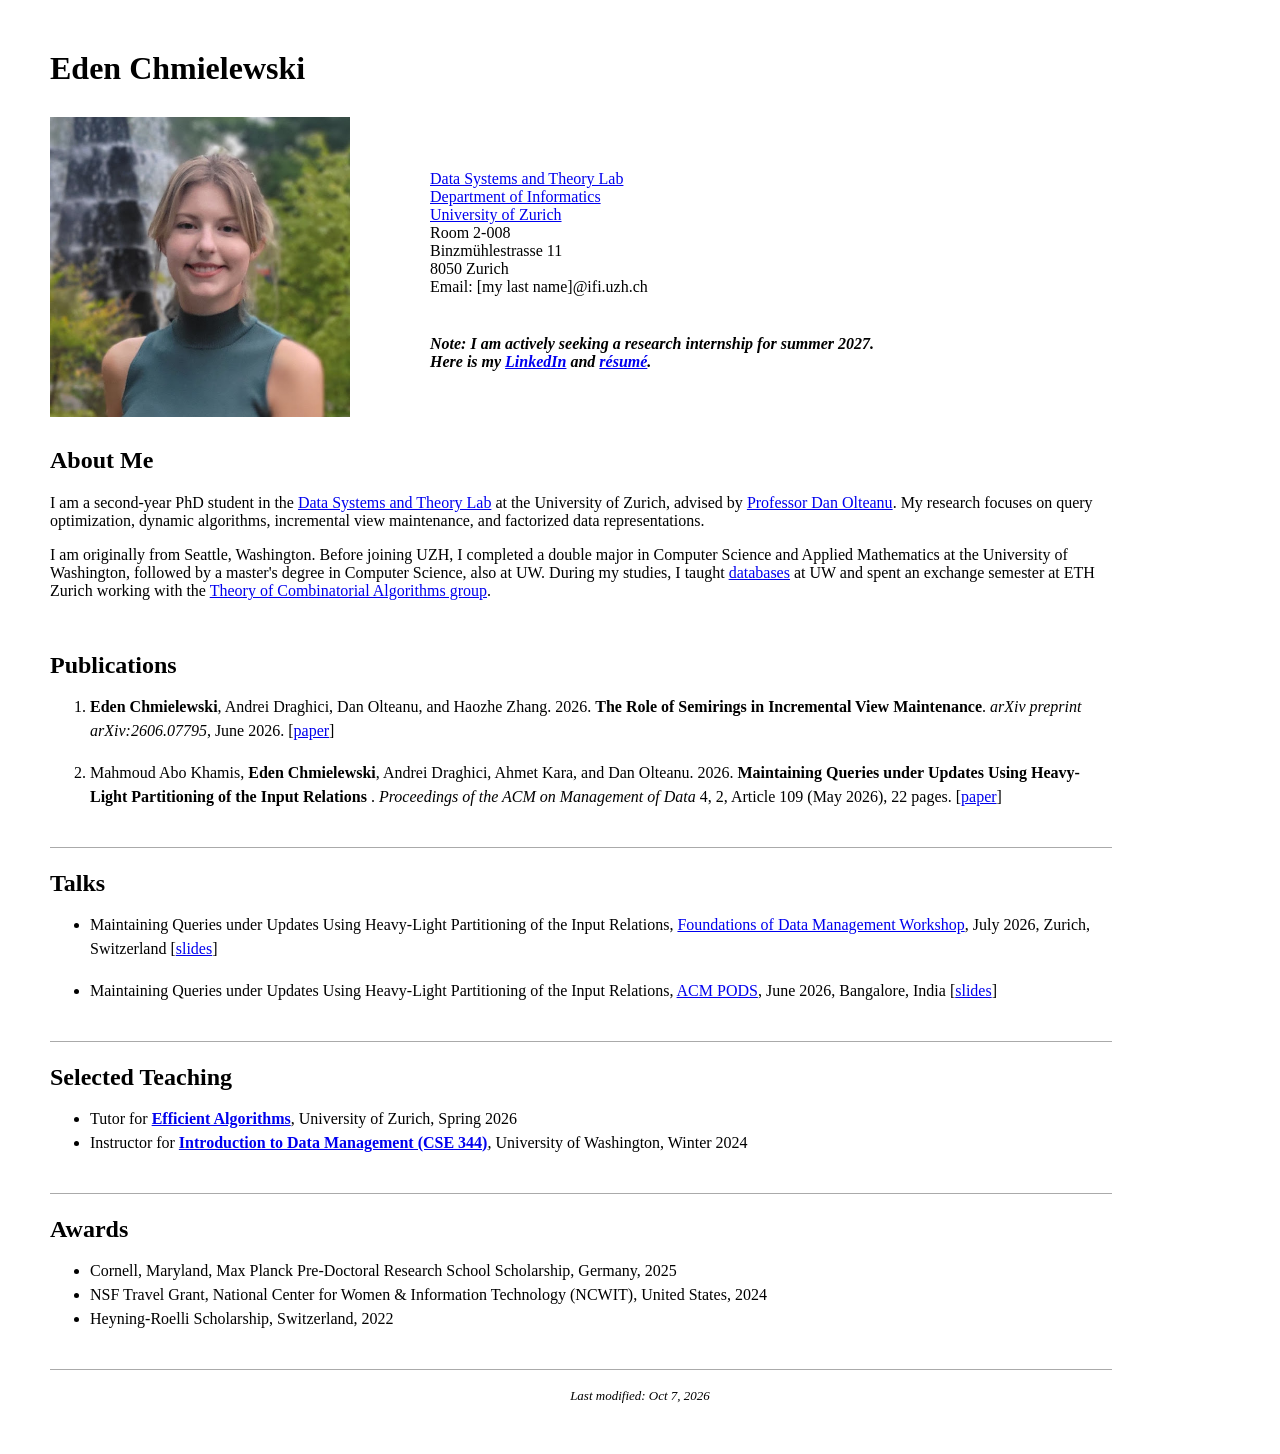
<file: index.html>
<!DOCTYPE html>
<html lang="en">
<head>
    <meta charset="UTF-8">
    <meta name="viewport" content="width=device-width, initial-scale=1.0">

    <title>Eden Chmielewski</title>

    <meta
        name="description"
        content="Eden Chmielewski is a Computer Science PhD student at the University of Zurich researching databases, query optimization, incremental view maintenance, and dynamic algorithms."
    >

    <link rel="canonical" href="https://eden-ski.github.io/">

    <link rel="stylesheet" href="style.css">
</head>

<body>
   <main class="profile-page">
      <div class="left-column">
         <h1>Eden Chmielewski</h1>

         <img
            src="images/me.jpeg"
            alt="Eden Chmielewski in Seattle, Summer 2024"
         >
      </div>

      <div class="contact">
         <a href="https://www.ifi.uzh.ch/en/dast.html">
            Data Systems and Theory Lab
         </a><br>

         <a href="https://www.ifi.uzh.ch/">
            Department of Informatics</a><br>

         <a href="https://www.uzh.ch/">
            University of Zurich
         </a><br>

         Room 2-008<br>
         Binzmühlestrasse 11<br>
         8050 Zurich<br>
         Email: [my last name]@ifi.uzh.ch
         
         <br><br><h4><em><strong>Note:</strong> I am actively seeking a research internship for summer 2027. <br>Here is my <a href="https://www.linkedin.com/in/eden-ski/">LinkedIn</a> and <a href="https://drive.google.com/file/d/1QCcmWFZ1fVdPwF7ZDSvrZ1PevJSY7mvk/view?usp=sharing">résumé</a>.</em></h4>
         
      </div>
   </main>

   <section class="about">
      <h2>About Me</h2>

      <p>
         I am a second-year PhD student in the <a href="https://www.ifi.uzh.ch/en/dast.html">Data Systems and Theory Lab</a> at the University of Zurich, advised by <a href="https://www.ifi.uzh.ch/en/dast/people/Olteanu.html">Professor Dan Olteanu</a>. My research focuses on query optimization, dynamic algorithms, incremental view maintenance, and factorized data representations.
      </p>

      <p>
         I am originally from Seattle, Washington. Before joining UZH, I completed a double major in Computer Science and Applied Mathematics at the University of Washington, followed by a master's degree in Computer Science, also at UW. During my studies, I taught <a href="https://sites.google.com/cs.washington.edu/cse344-24wi">databases</a> at UW and spent an exchange semester at ETH Zurich working with the <a href="https://ti.inf.ethz.ch/ew/index.html">Theory of Combinatorial Algorithms group</a>.
      </p>
   </section>

   <section class="content-section">
      <h2>Publications</h2>

      <ol>
         <li>
            <strong>Eden Chmielewski</strong>, Andrei Draghici, Dan Olteanu, and
            Haozhe Zhang. 2026.
            <strong>The Role of Semirings in Incremental View Maintenance</strong>.
            <em>arXiv preprint arXiv:2606.07795</em>, June 2026.
            [<a href="https://arxiv.org/abs/2606.07795">paper</a>]
         </li>

         <br>

         <li>
            Mahmoud Abo Khamis, <strong>Eden Chmielewski</strong>, Andrei Draghici,
            Ahmet Kara, and Dan Olteanu. 2026.
            <strong>
               Maintaining Queries under Updates Using Heavy-Light Partitioning of the
               Input Relations
            </strong>.
            <em>Proceedings of the ACM on Management of Data</em> 4, 2, Article 109
            (May 2026), 22 pages.
            [<a href="https://doi.org/10.1145/3801905">paper</a>]
         </li>
      </ol>
   </section>

   <section class="content-section">
      <h2>Talks</h2>

      <ul>
         <li>Maintaining Queries under Updates Using Heavy-Light Partitioning of the Input Relations, <a href="https://www.ifi.uzh.ch/en/dast/events/FDM26-Workshop.html">Foundations of Data Management Workshop</a>, July 2026, Zurich, Switzerland [<a href="https://drive.google.com/file/d/1DA3OeZeWfBJK2GIWbNZYF68DGiNtzcSG/view?usp=sharing">slides</a>]</li>
         <br>
         <li>Maintaining Queries under Updates Using Heavy-Light Partitioning of the Input Relations, <a href="https://2026.sigmod.org/">ACM PODS</a>, June 2026, Bangalore, India [<a href="https://drive.google.com/file/d/1sWCwpxeXItR6ejcaYXYXJxXgoAyx1ia4/view?usp=sharing">slides</a>]</li>
      </ul>
   </section>

   <section class="content-section">
      <h2>Selected Teaching</h2>

      <ul>
         <li>Tutor for <a href="https://www.ifi.uzh.ch/en/dast/teaching/EA.html"><strong>Efficient Algorithms</strong></a>, University of Zurich, Spring 2026</li>
         <li>Instructor for <a href="https://sites.google.com/cs.washington.edu/cse344-24wi"><strong>Introduction to Data Management (CSE 344)</strong></a>, University of Washington, Winter 2024</li>
      </ul>
   </section>

   <section class="content-section">
      <h2>Awards</h2>

      <ul>
         <li>Cornell, Maryland, Max Planck Pre-Doctoral Research School Scholarship, Germany, 2025</li>
         <li>NSF Travel Grant, National Center for Women & Information Technology (NCWIT), United States, 2024</li>
         <li>Heyning-Roelli Scholarship, Switzerland, 2022</li>
      </ul>
   </section>
   <p align=center><font size="-1"><em>Last modified: Oct 7, 2026</em></font></p>
</body>
</html>
</file>
<file: style.css>
body {
    margin: 50px;
    font-family: "Times New Roman", Times, serif;
}

.profile-page {
    display: flex;
    align-items: flex-start;
    gap: 80px;
    padding: 0px;
}

.left-column {
    flex-shrink: 0;
}

h1 {
    margin: 0 0 30px;
}

img {
    display: block;
    width: 300px;
    height: auto;
}

.contact {
    padding-top: 120px;
}

.about {
   max-width: 90%;
   margin: 30px 0px;
}

.content-section {
   max-width: 90%;
   box-sizing: border-box;
   padding: 22px 0;
   border-bottom: 1px solid #aaa;
}

.content-section h2 {
   margin: 0 0 16px;
}

.content-section p,
.content-section li {
   line-height: 1.5;
}

@media (max-width: 750px) {
   body {
      margin: 20px;
   }

   .profile-page {
      flex-direction: column;
      gap: 25px;
   }

   .contact {
      padding-top: 0;
   }

   img {
      width: 100%;
      max-width: 300px;
   }
}
</file>
